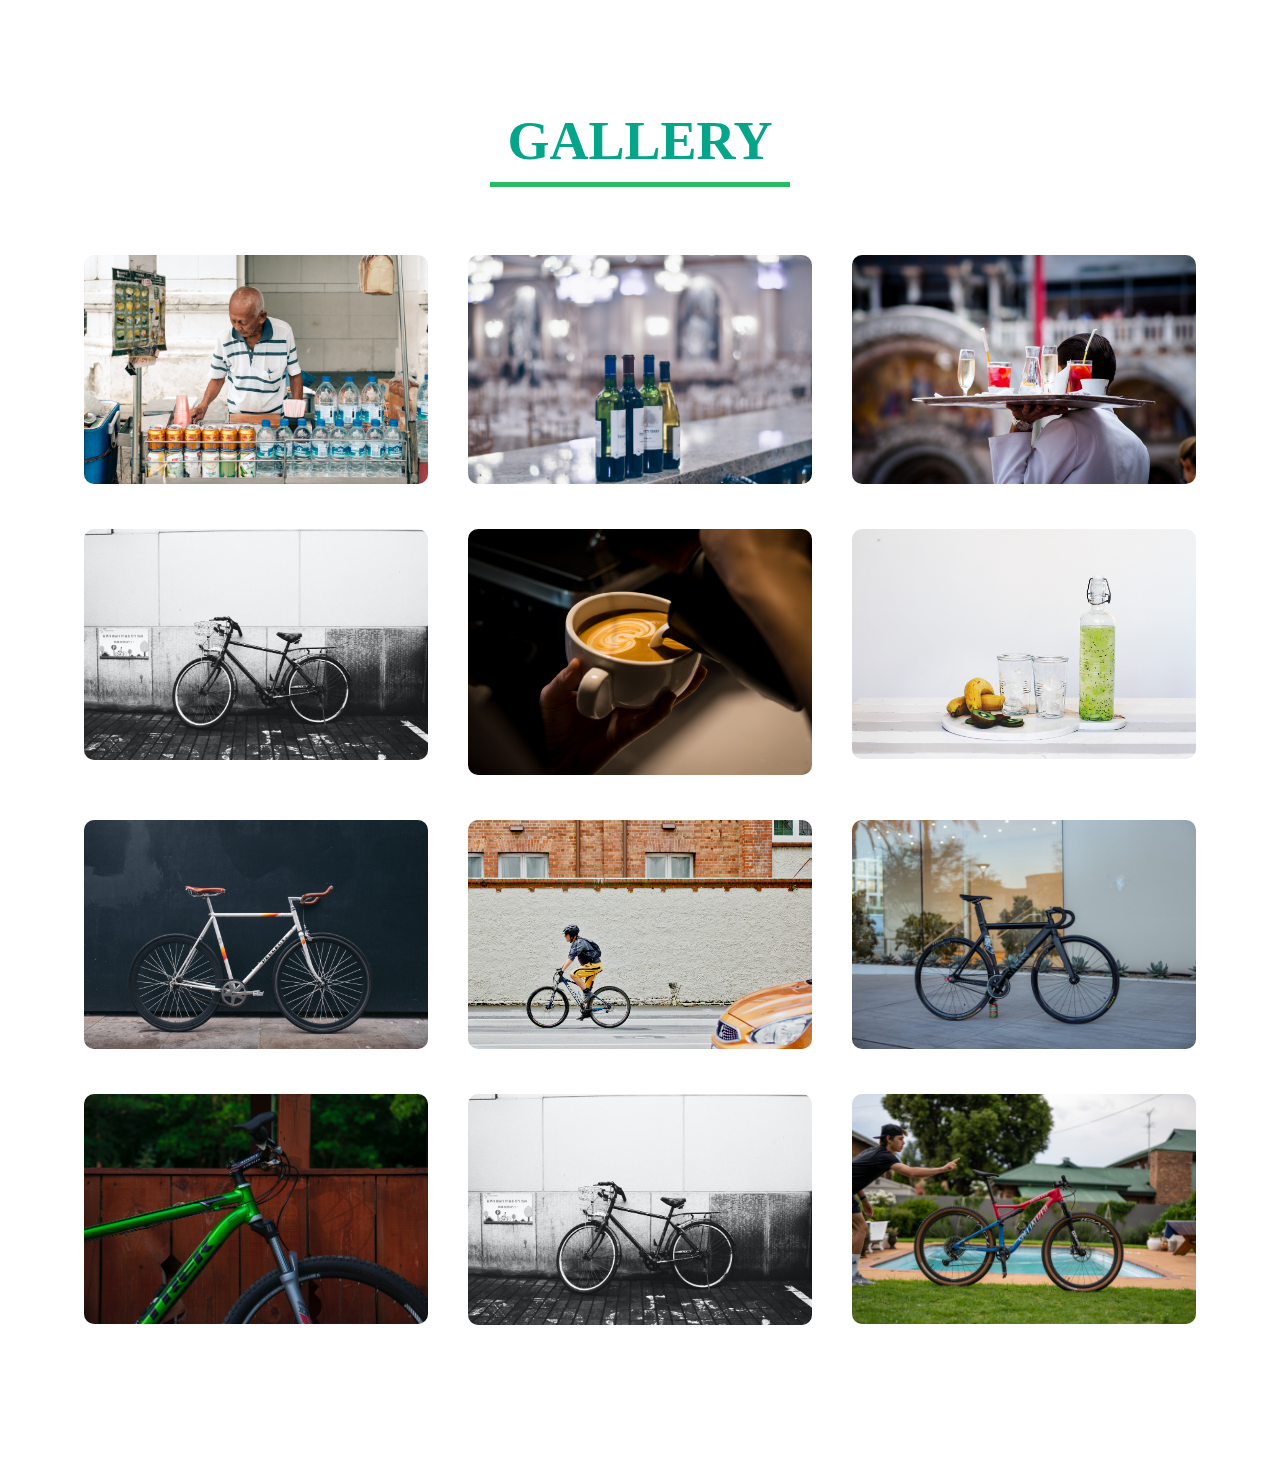
<file: A Responsive Image Gallery/index.html>
<!DOCTYPE html>
<html lang="en">
	<head>
		<meta charset="UTF-8">
		<title>Gallery</title>
		<link rel="stylesheet" href="css/style.css" />
	</head>
	<body>
		<section id="gallery">
			<section class="wrapper">
				<h1>Gallery</h1>
				<ul>
					<li><img src="images/image1.jpg" alt="image1" /></li>
					<li><img src="images/image2.jpg" alt="image2" /></li>
					<li><img src="images/image3.jpg" alt="image3" /></li>
					<li><img src="images/image11.jpg" alt="image4" /></li>
					<li><img src="images/image5.jpg" alt="image5" /></li>
					<li><img src="images/image6.jpg" alt="image6" /></li>
					<li><img src="images/image7.jpg" alt="image7" /></li>
					<li><img src="images/image8.jpg" alt="image8" /></li>
					<li><img src="images/image9.jpg" alt="image9" /></li>
					<li><img src="images/image10.jpg" alt="image1" /></li>
					<li><img src="images/image11.jpg" alt="image2" /></li>
					<li><img src="images/image12.jpg" alt="image3" /></li>
				</ul>
			</section><!--#section > .wrapper-->
		</section><!--#section-->
	</body>
</html>
</file>
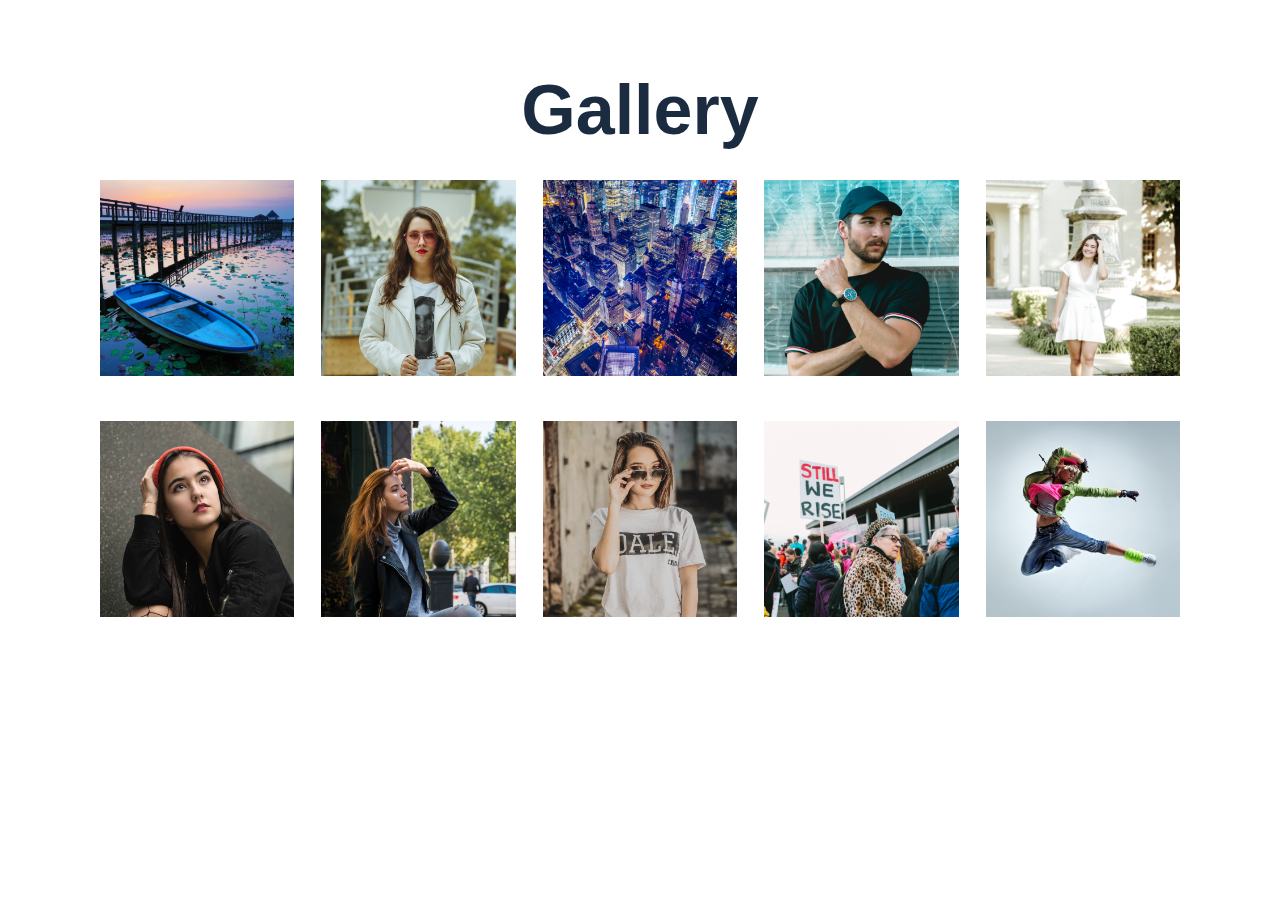
<file: gallery with hover content/index.html>
<!DOCTYPE html>
<html lang="en">
	<head>
		<meta charset="UTF-8">
		<title>Gallery</title>
		<link rel="stylesheet" href="css/style.css" />
	</head>
	<body>
		<section id="gallery">
			<h1>Gallery</h1>
			<ul>
				<li>
					<div class="content">
					<img src="images/image1.png" alt="image" />

						<p>Pellentesque facilisis metus eget orci pretium imperdiet. Ut dapibus justo ac accumsan pulvinar.Pellentesque facilisis metus eget orci pretium imperdiet. Ut dapibus justo ac accumsan pulvinar</p>
					</div>
				</li>
				<li>
					<div class="content">
					<img src="images/image2.png" alt="image" />
						<p>Phasellus vel tristique quam, sed ultrices sapien. Lorem ipsum dolor sit amet, consectetur adipiscing elit. Vivamus fringilla leo et nibh auctor consectetur. Sed a libero sed mi laoreet efficitur in quis magna.</p>
					</div>
				</li>
				<li>
					<div class="content">
					<img src="images/image3.png" alt="image" />
						<p>Phasellus vel tristique quam, sed ultrices sapien. Lorem ipsum dolor sit amet, consectetur adipiscing elit. Vivamus fringilla leo et nibh auctor consectetur. Sed a libero sed mi laoreet efficitur in quis magna.</p>
					</div>
				</li>
				<li>
					<div class="content">
					<img src="images/image4.png" alt="image" />
						<p>Phasellus vel tristique quam, sed ultrices sapien. Lorem ipsum dolor sit amet, consectetur adipiscing elit. Vivamus fringilla leo et nibh auctor consectetur. Sed a libero sed mi laoreet efficitur in quis magna.</p>
					</div>
				</li>
				<li>
					<div class="content">
					<img src="images/image5.png" alt="image" />
						<p>Phasellus vel tristique quam, sed ultrices sapien. Lorem ipsum dolor sit amet, consectetur adipiscing elit. Vivamus fringilla leo et nibh auctor consectetur. Sed a libero sed mi laoreet efficitur in quis magna.</p>
					</div>
				</li>
				<li>
					<div class="content">
					<img src="images/image6.png" alt="image" />
						<p>Phasellus vel tristique quam, sed ultrices sapien. Lorem ipsum dolor sit amet, consectetur adipiscing elit. Vivamus fringilla leo et nibh auctor consectetur. Sed a libero sed mi laoreet efficitur in quis magna.</p>
					</div>
				</li>
				<li>
					<div class="content">
					<img src="images/image7.png" alt="image" />
						<p>Phasellus vel tristique quam, sed ultrices sapien. Lorem ipsum dolor sit amet, consectetur adipiscing elit. Vivamus fringilla leo et nibh auctor consectetur. Sed a libero sed mi laoreet efficitur in quis magna.</p>
					</div>
				</li>
				<li>
					<div class="content">
					<img src="images/image8.png" alt="image" />
						<p>Phasellus vel tristique quam, sed ultrices sapien. Lorem ipsum dolor sit amet, consectetur adipiscing elit. Vivamus fringilla leo et nibh auctor consectetur. Sed a libero sed mi laoreet efficitur in quis magna.</p>
					</div>
				</li>
				<li>
					<div class="content">
					<img src="images/image9.png" alt="image" />
						<p>Phasellus vel tristique quam, sed ultrices sapien. Lorem ipsum dolor sit amet, consectetur adipiscing elit. Vivamus fringilla leo et nibh auctor consectetur. Sed a libero sed mi laoreet efficitur in quis magna.</p>
					</div>
				</li>
				<li>
					<div class="content">
					<img src="images/image10.png" alt="image" />
						<p>Phasellus vel tristique quam, sed ultrices sapien. Lorem ipsum dolor sit amet, consectetur adipiscing elit. Vivamus fringilla leo et nibh auctor consectetur. Sed a libero sed mi laoreet efficitur in quis magna.</p>
					</div>
				</li>
			</ul>
		</section>
	</body>
</html>
</file>
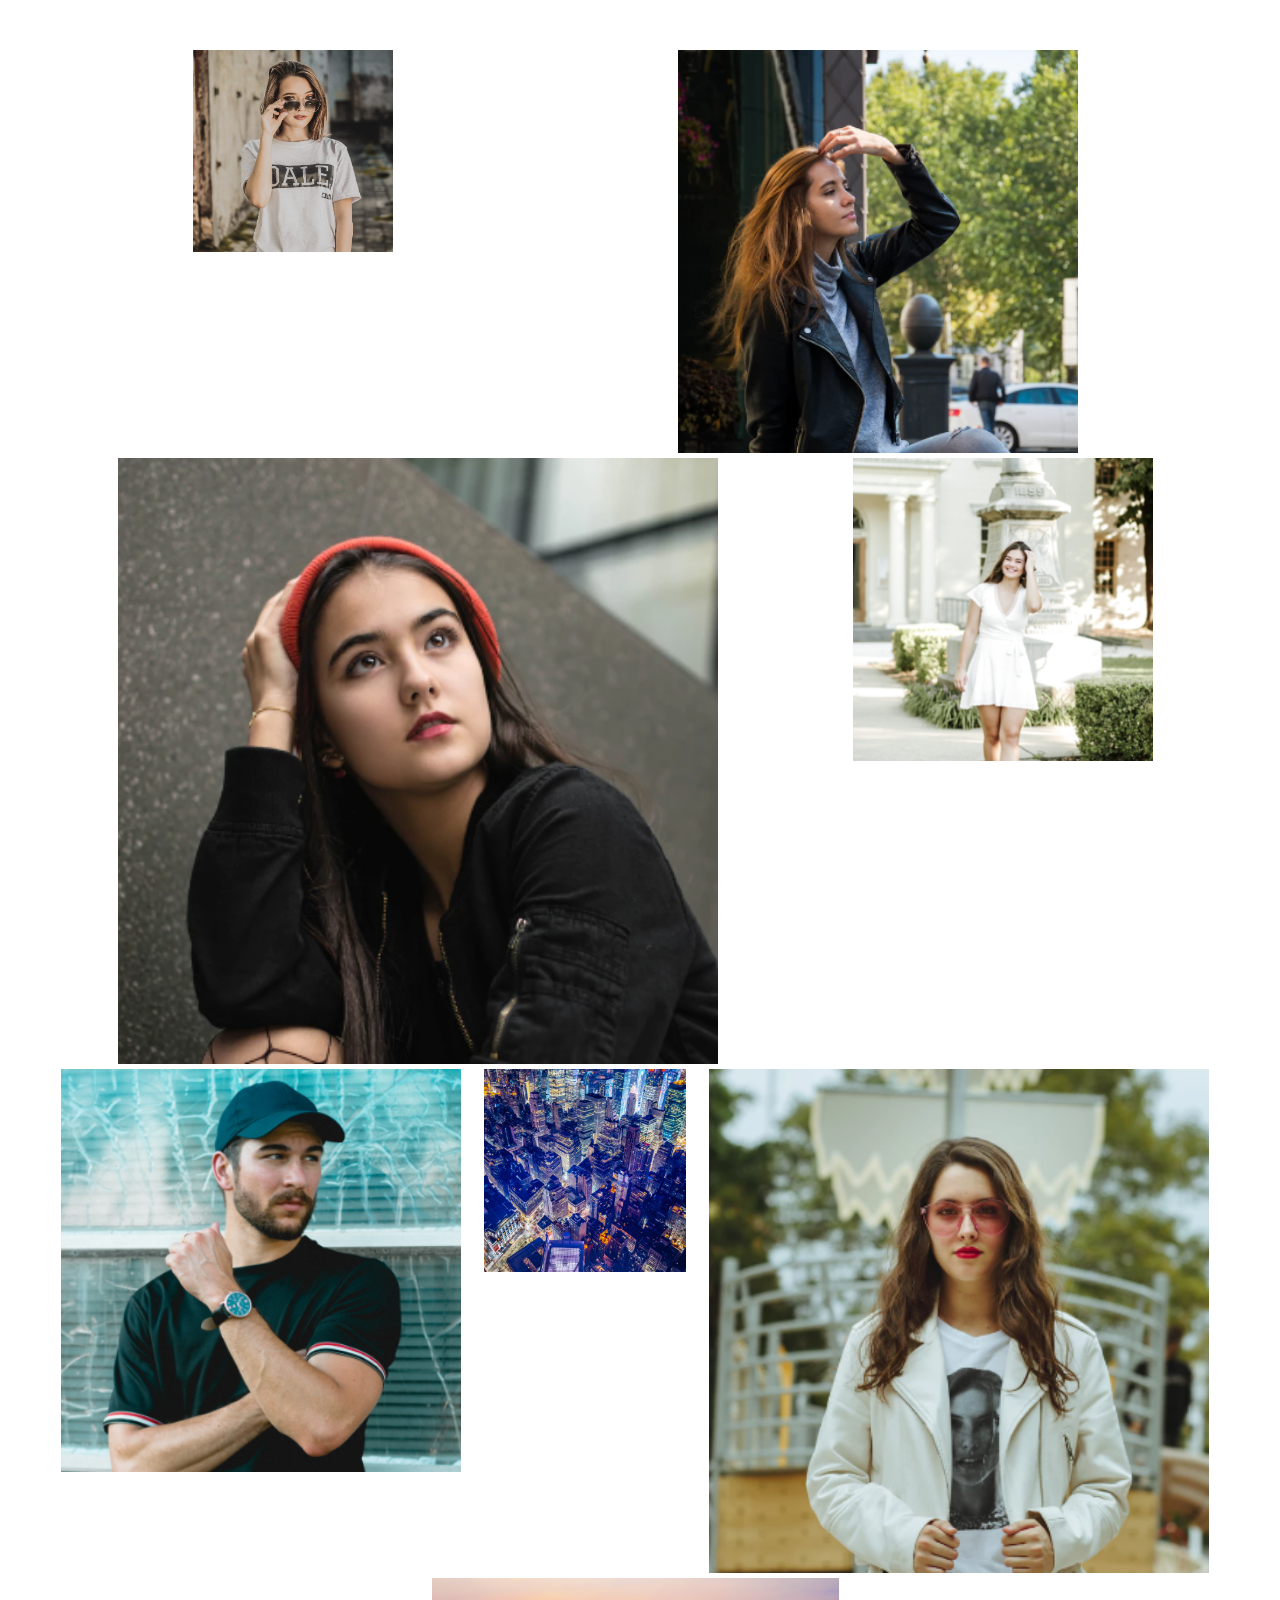
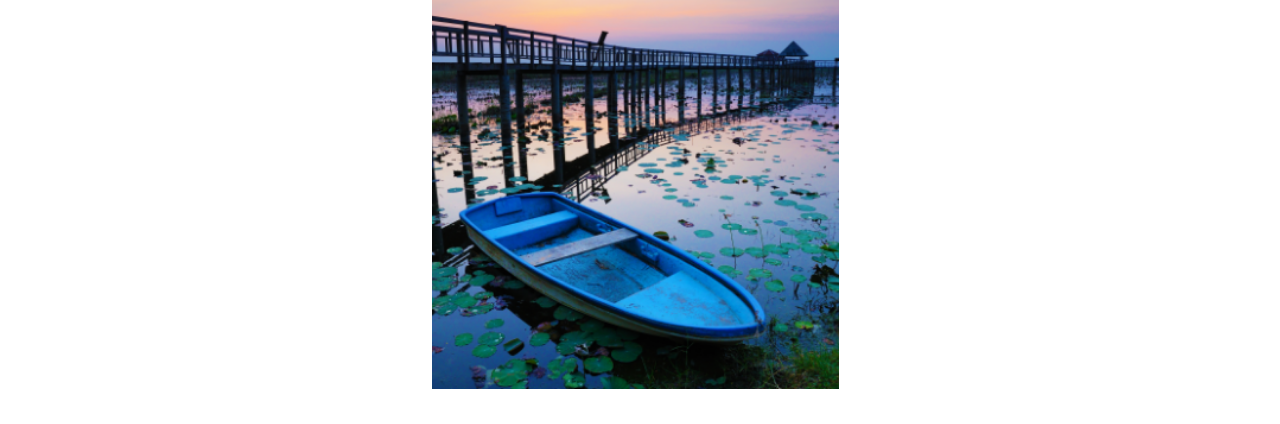
<file: image gallery with diff width image/index.html>
<!DOCTYPE html>
<html lang="en">
	<head>
		<meta charset="UTF-8">
		<title>Document</title>
		<link rel="stylesheet" href="css/style.css" />
	</head>
	<body>
		<section id="gallery">
			<ul>
				<li>
					<img src="images/image8.png" alt="" width="200px" />
				</li>
				<li>
					<img src="images/image7.png" alt="" width="400px" />
				</li>
				<li>
					<img src="images/image6.png" alt="" width="600px" />
				</li>
				<li>
					<img src="images/image5.png" alt="" width="300px" />
				</li>
				<li>
					<img src="images/image4.png" alt="" width="400px" />
				</li>
				<li>
					<img src="images/image3.png" alt="" width="202px" />
				</li>
				<li>
					<img src="images/image2.png" alt="" width="500px" />
				</li>
				<li>
					<img src="images/image1.png" alt="" width="407px" />
				</li>
			</ul>
		</section>
	</body>
</html>
</file>
<file: A Responsive Image Gallery/css/style.css>
* {
	margin: 0;
	padding: 0;
	border: 0;
	vertical-align: baseline;
	background: transparent;
	font-weight: normal;
	text-decoration: none;
	outline: none;
	-webkit-box-sizing: border-box;
	-moz-box-sizing: border-box;
	box-sizing: border-box;
}
ol, ul {
	list-style: none;
}
del {
	text-decoration: line-through;
}
body {
	font-size: 17px;
	color: #000;
	overflow-x: hidden;
	min-width: 320px;
	font-weight: 500;
}
br.clear {
	clear: both;
	line-height: 0;
}
.wrapper {
	width: 90%;
	margin: 0 auto;
	max-width:1200px;
}
#gallery {
	padding: 110px 0;
}
#gallery h1{
	display: block;
	max-width: 300px;
	text-align: center;
	font-size: 54px;
	font-weight: 600;
	color: #06a58a;
	margin: 0 auto;
	margin-bottom: 48px;
	padding-bottom: 10px;
	border-bottom: 5px solid #26bb64;
	text-transform: uppercase;
}
#gallery ul {
	display: flex;
	justify-content: space-between;
	flex-wrap: wrap;
}
#gallery ul li {
	width: 33.33%;
	padding: 20px;
}
#gallery ul li img {
	width: 100%;
	border-radius: 10px;
}
@media all and (max-width: 980px) {
	#gallery ul li {
		width: 50%;
	}
}
@media all and (max-width: 768px) {
	#gallery ul li {
		width: 100%;
	}
}
</file>
<file: gallery with hover content/css/style.css>
* {
	margin: 0;
	padding: 0;
	border: 0;
	vertical-align: baseline;
	background: transparent;
	font-weight: normal;
	text-decoration: none;
	outline: none;
	-webkit-box-sizing: border-box;
	-moz-box-sizing: border-box;
	box-sizing: border-box;
}
ol, ul {
	list-style: none;

}
body {
	font-family: Arial, Helvetica, sans-serif;
	font-size: 17px;
	color: #1C2C40;
	overflow-x: hidden;
	min-width: 320px;
	font-weight: 400;
}
#gallery
{
	padding: 40px 100px;

}
#gallery h1
{
	text-align: center;
	font-weight: bold;
	padding: 30px 0px;
	font-size: 70px;
}
#gallery ul 
{
	display: flex;
	flex-wrap: wrap;
	justify-content: space-between;
	align-items: center;
}

#gallery ul li
{
	width: 18%;
	margin-bottom: 40px;
	position: relative;
}
#gallery ul li img
{
	width: 100%;
	display: inline-block;
}
div.content p 
{
	color: #fff;
	font-weight: bold;
    font-size: 15px;
    position: absolute;
    top: 30%;
    left: 3%;
    text-align: center;
    opacity: 0;

}
li:hover div.content p
{
	opacity: 1;
}
</file>
<file: image gallery with diff width image/css/style.css>
* {
	margin: 0;
	padding: 0;
	border: 0;
	vertical-align: baseline;
	background: transparent;
	font-weight: normal;
	text-decoration: none;
	outline: none;
	-webkit-box-sizing: border-box;
	-moz-box-sizing: border-box;
	box-sizing: border-box;
}
ol, ul {
	list-style: none;
}
body {
	font-family: Arial, Helvetica, sans-serif;
	font-size: 17px;
	color: #1C2C40;
	overflow-x: hidden;
	min-width: 320px;
	font-weight: 400;
}
#gallery
{
	margin: 20px;
	box-sizing: border-box;
	height: 100vh;
}
#gallery ul
{
	display: flex;
	flex-wrap: wrap;
	justify-content: space-around;
	padding:30px;
	margin-right: 10px;
}
</file>
